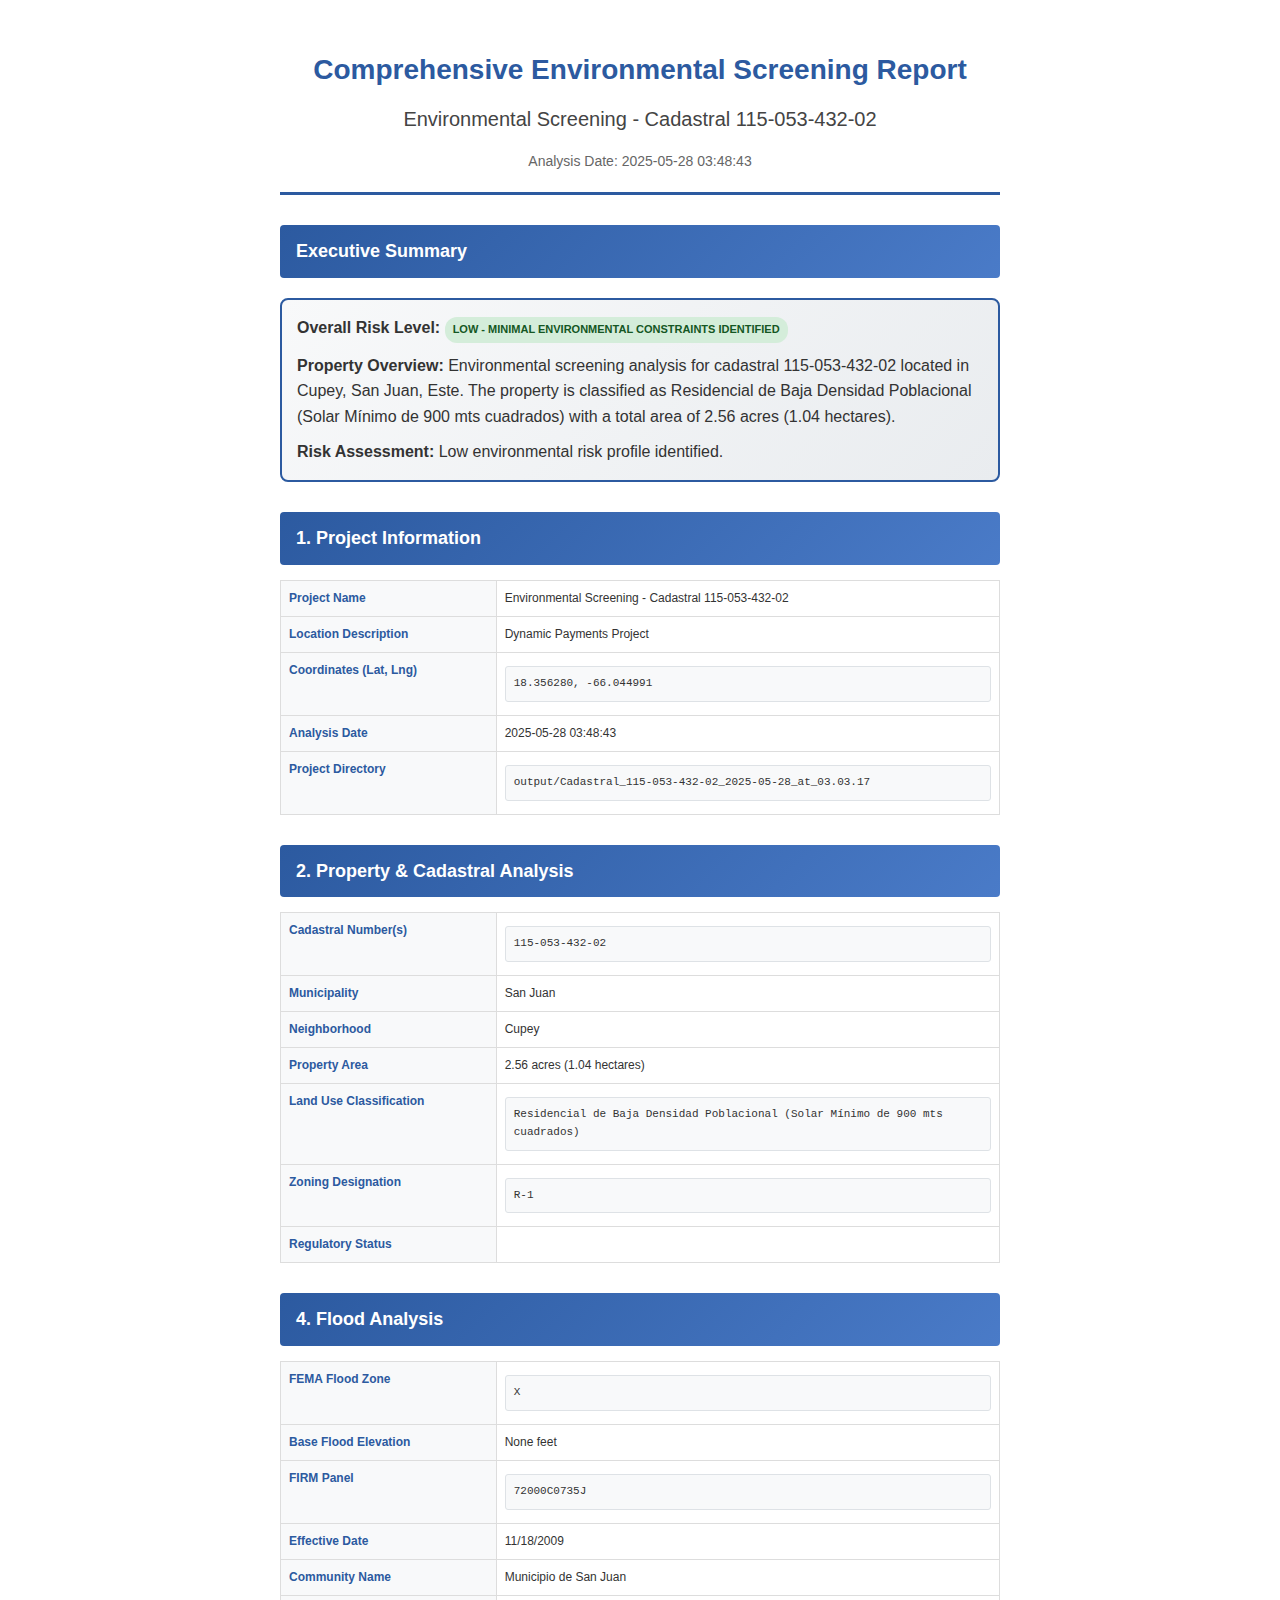
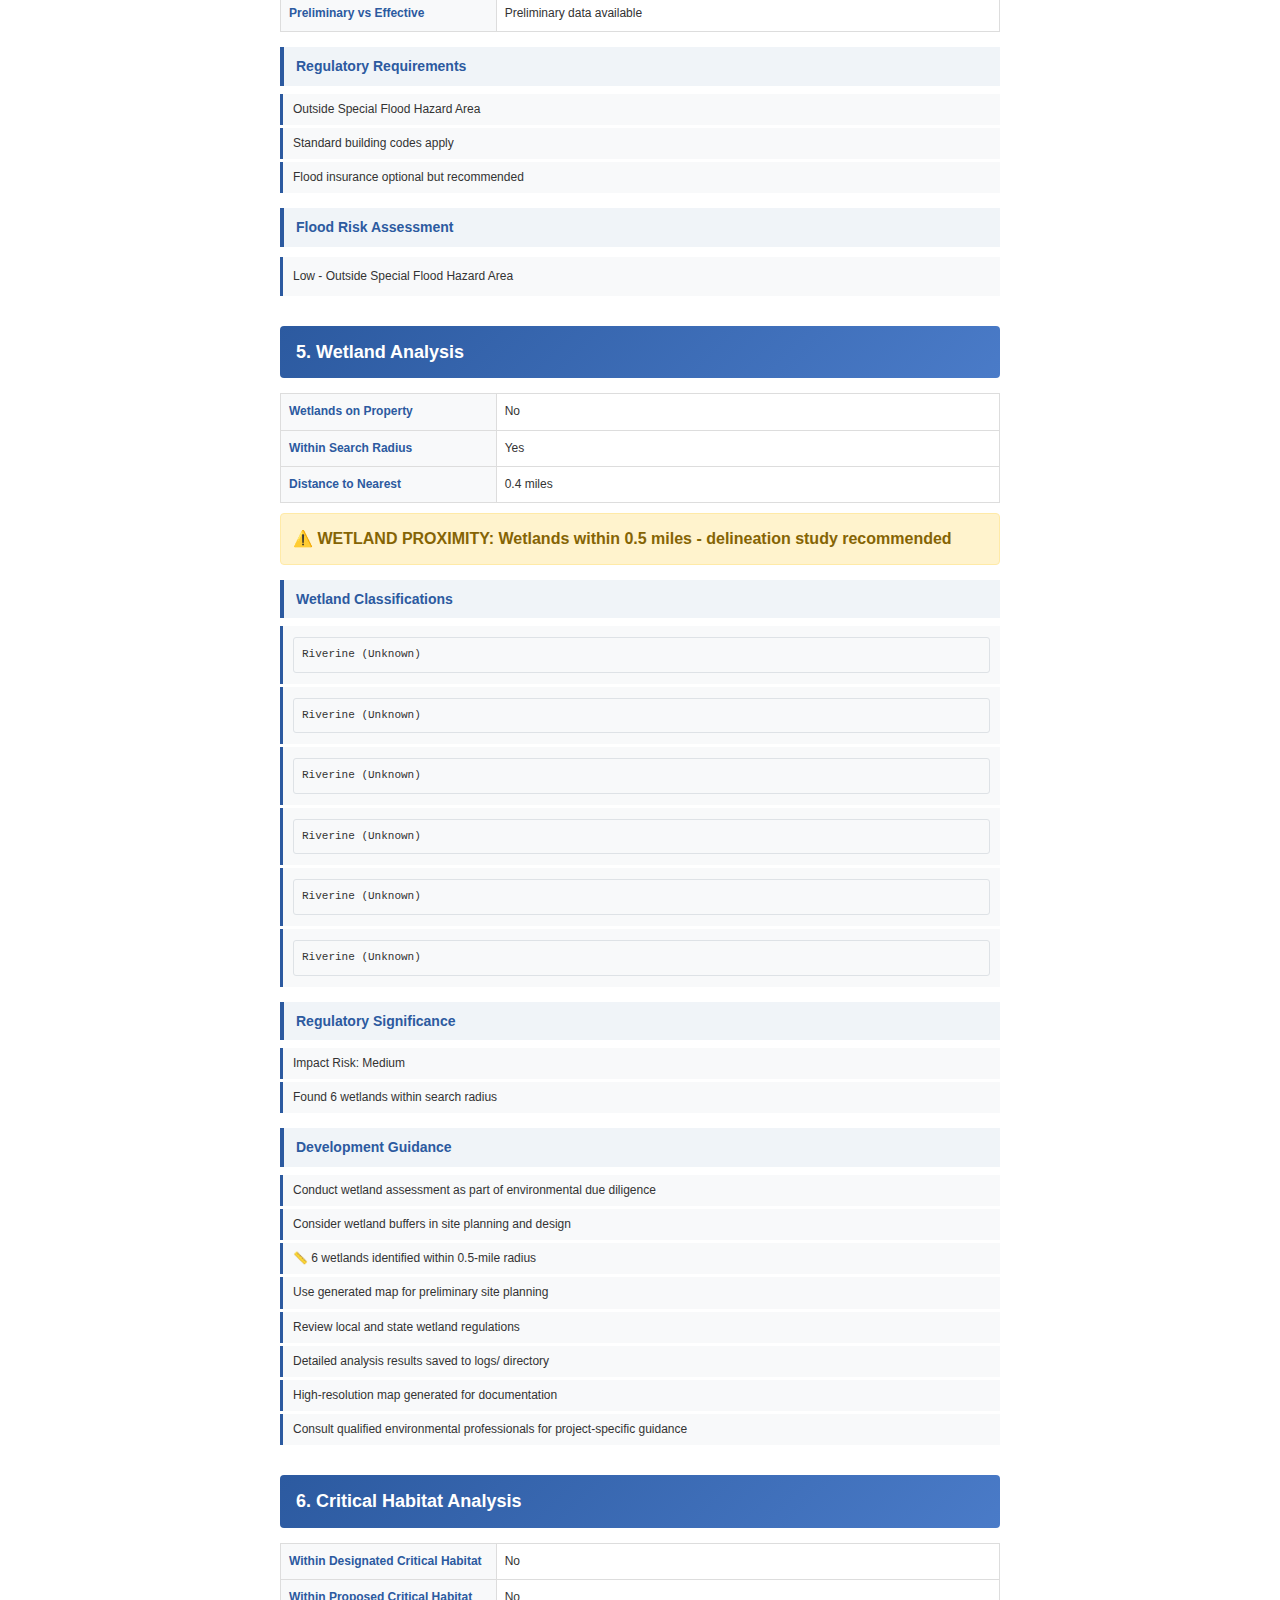
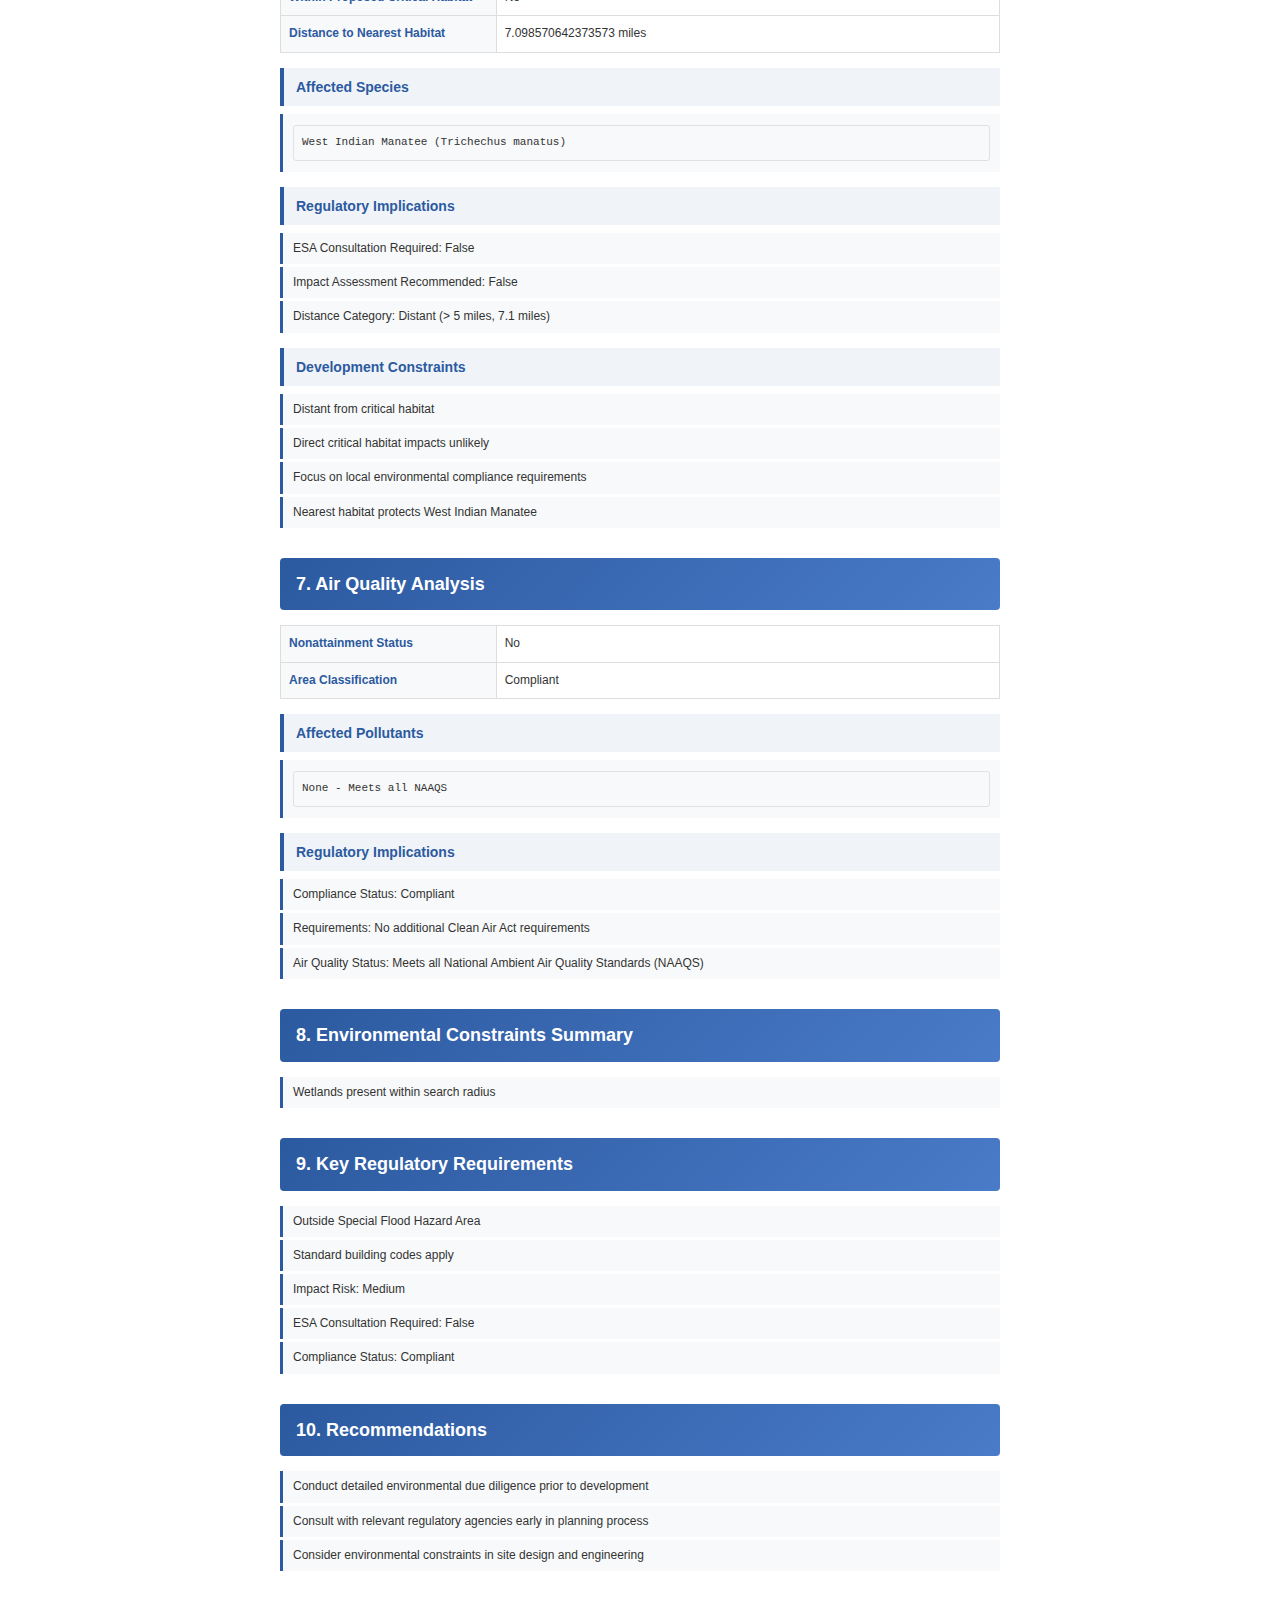
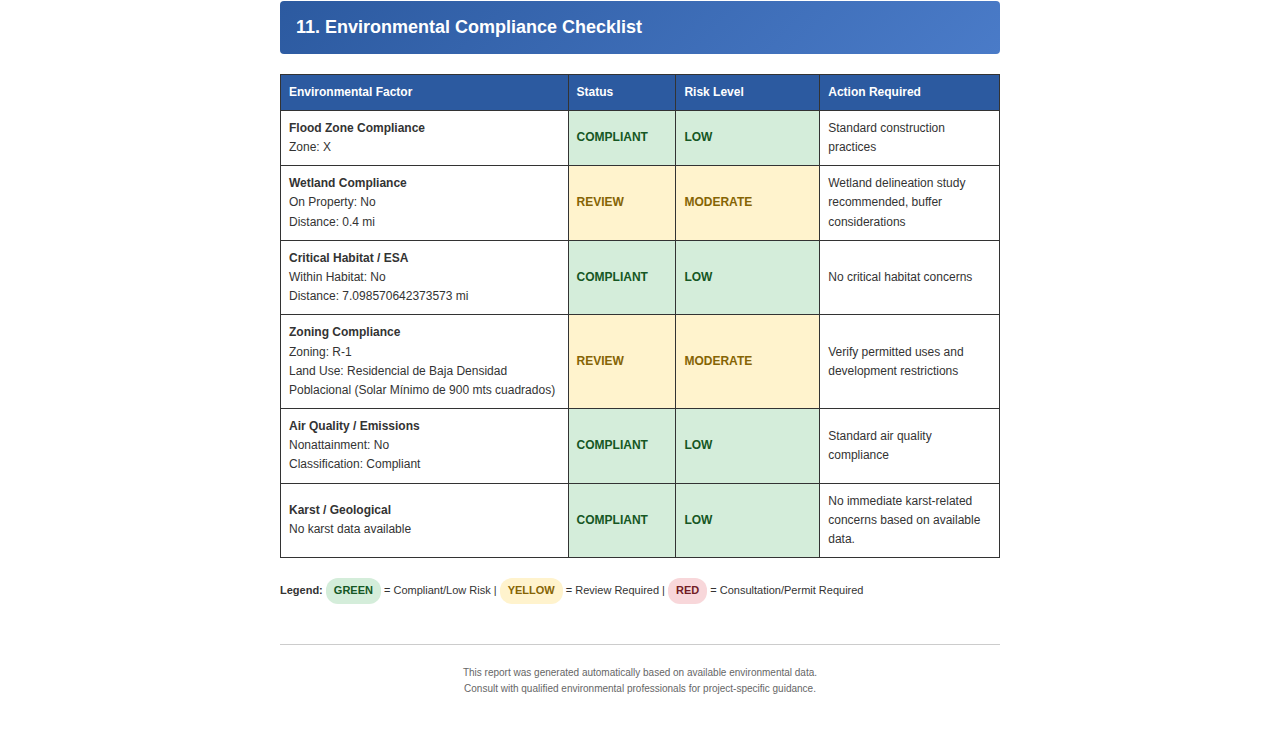
<file: test_report_generation/reports/environmental_report_Environmental_Screening_Cadastral_115_053_432_02_20250529_104322.html>
<!DOCTYPE html>
<html lang="en">
<head>
    <meta charset="UTF-8">
    <meta name="viewport" content="width=device-width, initial-scale=1.0">
    <title>Environmental Screening - Cadastral 115-053-432-02 - Environmental Screening Report</title>
    <style>
        * {
            margin: 0;
            padding: 0;
            box-sizing: border-box;
        }
        
        body {
            font-family: 'Segoe UI', Tahoma, Geneva, Verdana, sans-serif;
            line-height: 1.6;
            color: #333;
            background: #fff;
        }
        
        .container {
            max-width: 8.5in;
            margin: 0 auto;
            padding: 0.5in;
        }
        
        /* Header Styles */
        .header {
            text-align: center;
            border-bottom: 3px solid #2c5aa0;
            padding-bottom: 20px;
            margin-bottom: 30px;
        }
        
        .main-title {
            font-size: 28px;
            font-weight: bold;
            color: #2c5aa0;
            margin-bottom: 10px;
        }
        
        .project-title {
            font-size: 20px;
            color: #444;
            margin-bottom: 15px;
        }
        
        .analysis-date {
            font-size: 14px;
            color: #666;
        }
        
        /* Section Styles */
        .section {
            margin-bottom: 30px;
            page-break-inside: avoid;
        }
        
        .section-header {
            background: linear-gradient(135deg, #2c5aa0, #4a7bc8);
            color: white;
            padding: 12px 16px;
            font-size: 18px;
            font-weight: bold;
            margin-bottom: 15px;
            border-radius: 4px;
        }
        
        .subsection-header {
            background: #f0f4f8;
            color: #2c5aa0;
            padding: 8px 12px;
            font-size: 14px;
            font-weight: bold;
            margin: 15px 0 8px 0;
            border-left: 4px solid #2c5aa0;
        }
        
        /* Data Table Styles */
        .data-table {
            width: 100%;
            border-collapse: collapse;
            margin: 10px 0;
            font-size: 12px;
        }
        
        .data-table th,
        .data-table td {
            border: 1px solid #ddd;
            padding: 8px;
            text-align: left;
            vertical-align: top;
        }
        
        .data-table th {
            background: #f8f9fa;
            font-weight: bold;
            color: #2c5aa0;
            width: 30%;
        }
        
        .data-table td {
            background: #fff;
        }
        
        /* Copyable Data Styles */
        .copyable-data {
            background: #f8f9fa;
            border: 1px solid #dee2e6;
            padding: 8px;
            font-family: 'Courier New', monospace;
            font-size: 11px;
            border-radius: 3px;
            margin: 5px 0;
            user-select: all;
        }
        
        /* Alert Boxes */
        .alert {
            padding: 12px;
            margin: 10px 0;
            border-radius: 4px;
            font-weight: bold;
        }
        
        .alert-critical {
            background: #f8d7da;
            border: 1px solid #f5c6cb;
            color: #721c24;
        }
        
        .alert-warning {
            background: #fff3cd;
            border: 1px solid #ffeaa7;
            color: #856404;
        }
        
        .alert-info {
            background: #d1ecf1;
            border: 1px solid #bee5eb;
            color: #0c5460;
        }
        
        .alert-success {
            background: #d4edda;
            border: 1px solid #c3e6cb;
            color: #155724;
        }
        
        /* List Styles */
        .constraint-list,
        .requirement-list {
            list-style: none;
            padding: 0;
        }
        
        .constraint-list li,
        .requirement-list li {
            background: #f8f9fa;
            margin: 3px 0;
            padding: 6px 10px;
            border-left: 3px solid #2c5aa0;
            font-size: 12px;
        }
        
        /* Map Embedding */
        .map-container {
            text-align: center;
            margin: 15px 0;
            page-break-inside: avoid;
        }
        
        .map-image {
            max-width: 100%;
            height: auto;
            border: 1px solid #ddd;
            border-radius: 4px;
        }
        
        .map-caption {
            font-style: italic;
            color: #666;
            font-size: 11px;
            margin-top: 5px;
        }
        
        /* Checklist Table */
        .checklist-table {
            width: 100%;
            border-collapse: collapse;
            margin: 20px 0;
            font-size: 12px;
        }
        
        .checklist-table th,
        .checklist-table td {
            border: 1px solid #333;
            padding: 8px;
            text-align: left;
        }
        
        .checklist-table th {
            background: #2c5aa0;
            color: white;
            font-weight: bold;
        }
        
        .status-green {
            background: #d4edda !important;
            color: #155724;
            text-align: center;
            font-weight: bold;
        }
        
        .status-yellow {
            background: #fff3cd !important;
            color: #856404;
            text-align: center;
            font-weight: bold;
        }
        
        .status-red {
            background: #f8d7da !important;
            color: #721c24;
            text-align: center;
            font-weight: bold;
        }
        
        /* Print Styles */
        @media print {
            body {
                font-size: 10px;
            }
            
            .section {
                page-break-inside: avoid;
            }
            
            .map-container {
                page-break-inside: avoid;
            }
            
            .checklist-table {
                page-break-inside: avoid;
            }
        }
        
        /* Executive Summary Box */
        .executive-summary {
            background: linear-gradient(135deg, #f8f9fa, #e9ecef);
            border: 2px solid #2c5aa0;
            padding: 15px;
            border-radius: 8px;
            margin: 20px 0;
        }
        
        .risk-badge {
            display: inline-block;
            padding: 4px 8px;
            border-radius: 12px;
            font-size: 11px;
            font-weight: bold;
            text-transform: uppercase;
        }
        
        .risk-low {
            background: #d4edda;
            color: #155724;
        }
        
        .risk-moderate {
            background: #fff3cd;
            color: #856404;
        }
        
        .risk-high {
            background: #f8d7da;
            color: #721c24;
        }
    </style>
</head>
<body>
    <div class="container">
        <!-- Header -->
        <div class="header">
            <div class="main-title">Comprehensive Environmental Screening Report</div>
            <div class="project-title">Environmental Screening - Cadastral 115-053-432-02</div>
            <div class="analysis-date">Analysis Date: 2025-05-28 03:48:43</div>
        </div>
        
        <!-- Executive Summary -->
        <div class="section">
            <div class="section-header">Executive Summary</div>
            <div class="executive-summary">
                <p><strong>Overall Risk Level:</strong> 
                    <span class="risk-badge risk-low">Low - Minimal environmental constraints identified</span>
                </p>
                
                <p style="margin-top: 10px;"><strong>Property Overview:</strong> Environmental screening analysis for cadastral 115-053-432-02 located in Cupey, San Juan, Este. The property is classified as Residencial de Baja Densidad Poblacional (Solar Mínimo de 900 mts cuadrados) with a total area of 2.56 acres (1.04 hectares).</p>
                <p style="margin-top: 10px;"><strong>Risk Assessment:</strong> Low environmental risk profile identified. </p>
                
            </div>
        </div>
        
        <!-- Project Information -->
        <div class="section">
            <div class="section-header">1. Project Information</div>
            <table class="data-table">
                <tr>
                    <th>Project Name</th>
                    <td>Environmental Screening - Cadastral 115-053-432-02</td>
                </tr>
                <tr>
                    <th>Location Description</th>
                    <td>Dynamic Payments Project</td>
                </tr>
                <tr>
                    <th>Coordinates (Lat, Lng)</th>
                    <td><div class="copyable-data">18.356280, -66.044991</div></td>
                </tr>
                <tr>
                    <th>Analysis Date</th>
                    <td>2025-05-28 03:48:43</td>
                </tr>
                <tr>
                    <th>Project Directory</th>
                    <td><div class="copyable-data">output/Cadastral_115-053-432-02_2025-05-28_at_03.03.17</div></td>
                </tr>
            </table>
        </div>
        
        <!-- Property & Cadastral Analysis -->
        
        <div class="section">
            <div class="section-header">2. Property & Cadastral Analysis</div>
            <table class="data-table">
                <tr>
                    <th>Cadastral Number(s)</th>
                    <td><div class="copyable-data">115-053-432-02</div></td>
                </tr>
                <tr>
                    <th>Municipality</th>
                    <td>San Juan</td>
                </tr>
                <tr>
                    <th>Neighborhood</th>
                    <td>Cupey</td>
                </tr>
                <tr>
                    <th>Property Area</th>
                    <td>2.56 acres (1.04 hectares)</td>
                </tr>
                <tr>
                    <th>Land Use Classification</th>
                    <td><div class="copyable-data">Residencial de Baja Densidad Poblacional (Solar Mínimo de 900 mts cuadrados)</div></td>
                </tr>
                <tr>
                    <th>Zoning Designation</th>
                    <td><div class="copyable-data">R-1</div></td>
                </tr>
                <tr>
                    <th>Regulatory Status</th>
                    <td> </td>
                </tr>
            </table>
            
            
        </div>
        
        
        <!-- Karst Analysis -->
        
        
        <!-- Flood Analysis -->
        
        <div class="section">
            <div class="section-header">4. Flood Analysis</div>
            <table class="data-table">
                <tr>
                    <th>FEMA Flood Zone</th>
                    <td><div class="copyable-data">X</div></td>
                </tr>
                <tr>
                    <th>Base Flood Elevation</th>
                    <td>None feet</td>
                </tr>
                <tr>
                    <th>FIRM Panel</th>
                    <td><div class="copyable-data">72000C0735J</div></td>
                </tr>
                <tr>
                    <th>Effective Date</th>
                    <td>11/18/2009</td>
                </tr>
                <tr>
                    <th>Community Name</th>
                    <td>Municipio de San Juan</td>
                </tr>
                
                <tr>
                    <th>Preliminary vs Effective</th>
                    <td>Preliminary data available</td>
                </tr>
                
            </table>
            
            
            
            
            <div class="subsection-header">Regulatory Requirements</div>
            <ul class="requirement-list">
                
                <li>Outside Special Flood Hazard Area</li>
                
                <li>Standard building codes apply</li>
                
                <li>Flood insurance optional but recommended</li>
                
            </ul>
            
            
            
            <div class="subsection-header">Flood Risk Assessment</div>
            <p style="margin: 10px 0; padding: 10px; background: #f8f9fa; border-left: 3px solid #2c5aa0; font-size: 12px;">Low - Outside Special Flood Hazard Area</p>
            
            
            <!-- Embedded Flood Map -->
            
            
            <!-- Embedded preFIRM Map -->
            
            
            <!-- Embedded ABFE Map -->
            
        </div>
        
        
        <!-- Wetland Analysis -->
        
        <div class="section">
            <div class="section-header">5. Wetland Analysis</div>
            <table class="data-table">
                <tr>
                    <th>Wetlands on Property</th>
                    <td>No</td>
                </tr>
                <tr>
                    <th>Within Search Radius</th>
                    <td>Yes</td>
                </tr>
                <tr>
                    <th>Distance to Nearest</th>
                    <td>0.4 miles</td>
                </tr>
            </table>
            
            
            <div class="alert alert-warning">
                <strong>⚠️ WETLAND PROXIMITY:</strong> Wetlands within 0.5 miles - delineation study recommended
            </div>
            
            
            
            <div class="subsection-header">Wetland Classifications</div>
            <ul class="constraint-list">
                
                <li><div class="copyable-data">Riverine (Unknown)</div></li>
                
                <li><div class="copyable-data">Riverine (Unknown)</div></li>
                
                <li><div class="copyable-data">Riverine (Unknown)</div></li>
                
                <li><div class="copyable-data">Riverine (Unknown)</div></li>
                
                <li><div class="copyable-data">Riverine (Unknown)</div></li>
                
                <li><div class="copyable-data">Riverine (Unknown)</div></li>
                
            </ul>
            
            
            
            <div class="subsection-header">Regulatory Significance</div>
            <ul class="requirement-list">
                
                <li>Impact Risk: Medium</li>
                
                <li>Found 6 wetlands within search radius</li>
                
            </ul>
            
            
            
            <div class="subsection-header">Development Guidance</div>
            <ul class="requirement-list">
                
                <li>Conduct wetland assessment as part of environmental due diligence</li>
                
                <li>Consider wetland buffers in site planning and design</li>
                
                <li>📏 6 wetlands identified within 0.5-mile radius</li>
                
                <li>Use generated map for preliminary site planning</li>
                
                <li>Review local and state wetland regulations</li>
                
                <li>Detailed analysis results saved to logs/ directory</li>
                
                <li>High-resolution map generated for documentation</li>
                
                <li>Consult qualified environmental professionals for project-specific guidance</li>
                
            </ul>
            
            
            <!-- Embedded Wetland Map -->
            
        </div>
        
        
        <!-- Critical Habitat Analysis -->
        
        <div class="section">
            <div class="section-header">6. Critical Habitat Analysis</div>
            <table class="data-table">
                <tr>
                    <th>Within Designated Critical Habitat</th>
                    <td>No</td>
                </tr>
                <tr>
                    <th>Within Proposed Critical Habitat</th>
                    <td>No</td>
                </tr>
                <tr>
                    <th>Distance to Nearest Habitat</th>
                    <td>7.098570642373573 miles</td>
                </tr>
            </table>
            
            
            
            
            <div class="subsection-header">Affected Species</div>
            <ul class="constraint-list">
                
                <li><div class="copyable-data">West Indian Manatee (Trichechus manatus)</div></li>
                
            </ul>
            
            
            
            <div class="subsection-header">Regulatory Implications</div>
            <ul class="requirement-list">
                
                <li>ESA Consultation Required: False</li>
                
                <li>Impact Assessment Recommended: False</li>
                
                <li>Distance Category: Distant (> 5 miles, 7.1 miles)</li>
                
            </ul>
            
            
            
            <div class="subsection-header">Development Constraints</div>
            <ul class="constraint-list">
                
                <li>Distant from critical habitat</li>
                
                <li>Direct critical habitat impacts unlikely</li>
                
                <li>Focus on local environmental compliance requirements</li>
                
                <li>Nearest habitat protects West Indian Manatee</li>
                
            </ul>
            
            
            <!-- Embedded Critical Habitat Map -->
            
        </div>
        
        
        <!-- Air Quality Analysis -->
        
        <div class="section">
            <div class="section-header">7. Air Quality Analysis</div>
            <table class="data-table">
                <tr>
                    <th>Nonattainment Status</th>
                    <td>No</td>
                </tr>
                <tr>
                    <th>Area Classification</th>
                    <td>Compliant</td>
                </tr>
            </table>
            
            
            
            
            <div class="subsection-header">Affected Pollutants</div>
            <ul class="constraint-list">
                
                <li><div class="copyable-data">None - Meets all NAAQS</div></li>
                
            </ul>
            
            
            
            <div class="subsection-header">Regulatory Implications</div>
            <ul class="requirement-list">
                
                <li>Compliance Status: Compliant</li>
                
                <li>Requirements: No additional Clean Air Act requirements</li>
                
                <li>Air Quality Status: Meets all National Ambient Air Quality Standards (NAAQS)</li>
                
            </ul>
            
            
            <!-- Embedded Air Quality Map -->
            
        </div>
        
        
        <!-- Environmental Constraints Summary -->
        <div class="section">
            <div class="section-header">8. Environmental Constraints Summary</div>
            
            <ul class="constraint-list">
                
                <li>Wetlands present within search radius</li>
                
            </ul>
            
        </div>
        
        <!-- Regulatory Requirements -->
        <div class="section">
            <div class="section-header">9. Key Regulatory Requirements</div>
            
            <ul class="requirement-list">
                
                <li>Outside Special Flood Hazard Area</li>
                
                <li>Standard building codes apply</li>
                
                <li>Impact Risk: Medium</li>
                
                <li>ESA Consultation Required: False</li>
                
                <li>Compliance Status: Compliant</li>
                
            </ul>
            
        </div>
        
        <!-- Recommendations -->
        <div class="section">
            <div class="section-header">10. Recommendations</div>
            
            <ul class="requirement-list">
                
                <li>Conduct detailed environmental due diligence prior to development</li>
                
                <li>Consult with relevant regulatory agencies early in planning process</li>
                
                <li>Consider environmental constraints in site design and engineering</li>
                
            </ul>
            
        </div>
        
        <!-- Environmental Compliance Checklist -->
        <div class="section">
            <div class="section-header">11. Environmental Compliance Checklist</div>
            <table class="checklist-table">
                <thead>
                    <tr>
                        <th style="width: 40%;">Environmental Factor</th>
                        <th style="width: 15%;">Status</th>
                        <th style="width: 20%;">Risk Level</th>
                        <th style="width: 25%;">Action Required</th>
                    </tr>
                </thead>
                <tbody>
                    <!-- Flood Zone -->
                    <tr>
                        <td><strong>Flood Zone Compliance</strong><br>
                            
                            Zone: X
                            
                        </td>
                        <td class="status-green">COMPLIANT</td>
                        <td class="status-green">LOW</td>
                        <td>Standard construction practices</td>
                    </tr>
                    
                    <!-- Wetlands -->
                    <tr>
                        <td><strong>Wetland Compliance</strong><br>
                            
                            On Property: No<br>
                            Distance: 0.4 mi
                            
                        </td>
                        <td class="status-yellow">REVIEW</td>
                        <td class="status-yellow">MODERATE</td>
                        <td>Wetland delineation study recommended, buffer considerations</td>
                    </tr>
                    
                    <!-- Critical Habitat -->
                    <tr>
                        <td><strong>Critical Habitat / ESA</strong><br>
                            
                            Within Habitat: No<br>
                            Distance: 7.098570642373573 mi
                            
                        </td>
                        <td class="status-green">COMPLIANT</td>
                        <td class="status-green">LOW</td>
                        <td>No critical habitat concerns</td>
                    </tr>
                    
                    <!-- Zoning -->
                    <tr>
                        <td><strong>Zoning Compliance</strong><br>
                            
                            Zoning: R-1<br>
                            Land Use: Residencial de Baja Densidad Poblacional (Solar Mínimo de 900 mts cuadrados)
                            
                        </td>
                        <td class="status-yellow">REVIEW</td>
                        <td class="status-yellow">MODERATE</td>
                        <td>Verify permitted uses and development restrictions</td>
                    </tr>
                    
                    <!-- Air Quality -->
                    <tr>
                        <td><strong>Air Quality / Emissions</strong><br>
                            
                            Nonattainment: No<br>
                            Classification: Compliant
                            
                        </td>
                        <td class="status-green">COMPLIANT</td>
                        <td class="status-green">LOW</td>
                        <td>Standard air quality compliance</td>
                    </tr>
                    
                    <!-- Karst -->
                    <tr>
                        <td><strong>Karst / Geological</strong><br>
                            
                            No karst data available
                            
                        </td>
                        <td class="status-green">COMPLIANT</td>
                        <td class="status-green">LOW</td>
                        <td>No immediate karst-related concerns based on available data.</td>
                    </tr>
                </tbody>
            </table>
            
            <div style="margin-top: 15px; font-size: 11px;">
                <strong>Legend:</strong> 
                <span class="risk-badge risk-low">GREEN</span> = Compliant/Low Risk | 
                <span class="risk-badge risk-moderate">YELLOW</span> = Review Required | 
                <span class="risk-badge risk-high">RED</span> = Consultation/Permit Required
            </div>
        </div>
        
        <!-- Footer -->
        <div style="margin-top: 40px; padding-top: 20px; border-top: 1px solid #ccc; text-align: center; font-size: 10px; color: #666;">
            <p>This report was generated automatically based on available environmental data.</p>
            <p>Consult with qualified environmental professionals for project-specific guidance.</p>
        </div>
    </div>
</body>
</html>
</file>
